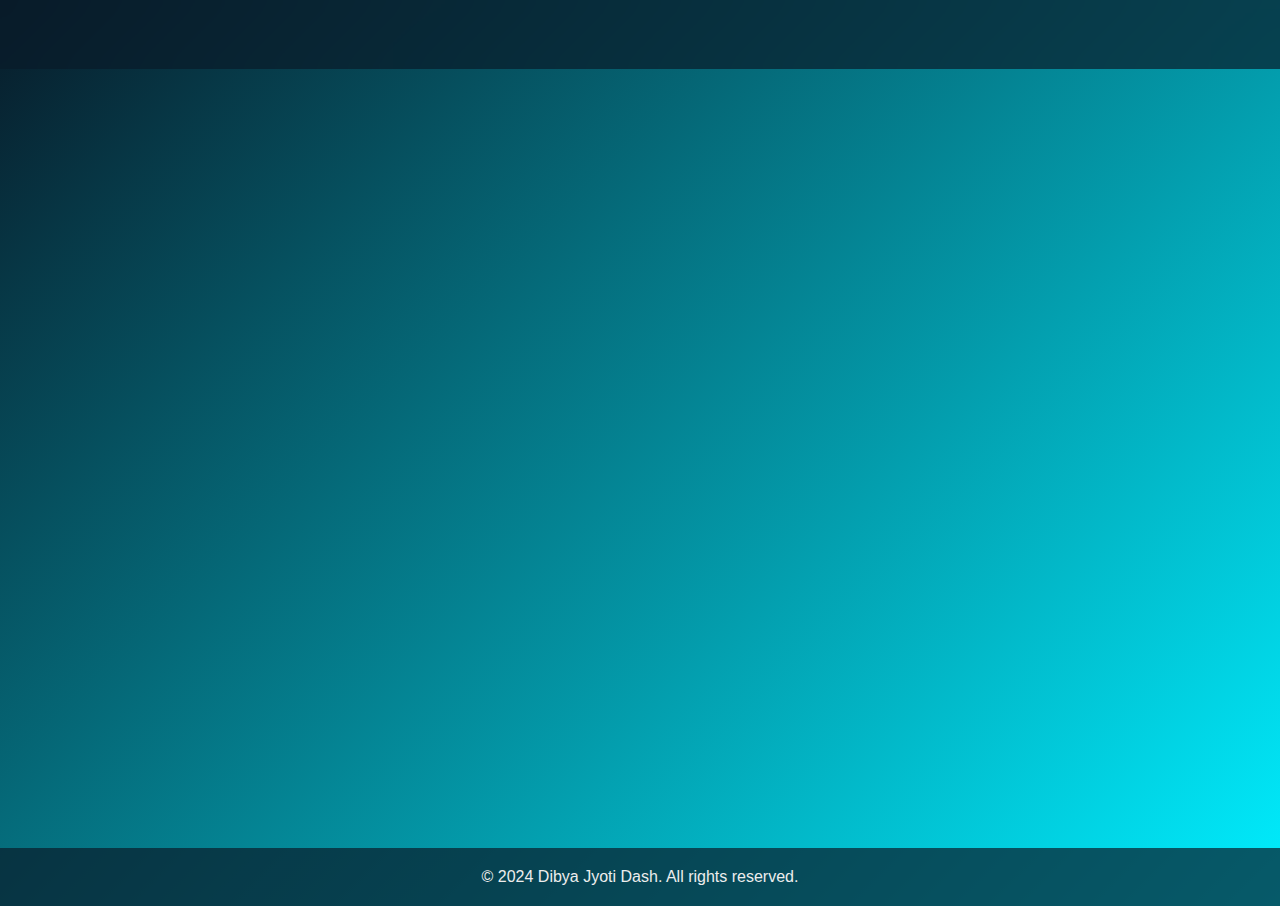
<file: about.html>
<!DOCTYPE html>
<html lang="en">
<head>
    <meta charset="UTF-8">
    <meta name="viewport" content="width=device-width, initial-scale=1.0">
    <title>About Dibya Jyoti Dash</title>
    <link rel="stylesheet" href="./about.css">
    <link href='https://unpkg.com/boxicons@2.1.4/css/boxicons.min.css' rel='stylesheet'>
</head>
<body>
    <header class="header">
        <a href="#" class="logo">Portfolio</a>
        <nav class="navbar">
            <div class="menu-icon">
                <i class='bx bx-menu'></i>
            </div>
            <ul class="nav-links">
                <li><a href="./index.html" style="--i:1" class="active">Home</a></li>
                <li><a href="./Skills.html" style="--i:2">Skills</a></li>
                <li><a href="Projects.html" style="--i:3">Projects</a></li>
                <li><a href="Contact.html" style="--i:4">Contact</a></li>
            </ul>
        </nav>
    </header>    

    <section class="about">
        <h1>About Me</h1>
        <div class="about-content">
            <div class="info-box personal-info">
                <h2>Personal Information</h2>
                <p><strong>Name:</strong> Dibya Jyoti Dash</p>
                <p><strong>Location:</strong> Cuttack, Odisha, India</p>
                <p><strong>Email:</strong> dibyajyotidash88@gmail.com</p>
                <p><strong>Phone:</strong> +91 7605989393</p>
            </div>
            <div class="info-box professional-info">
                <h2>Professional Details</h2>
                <p><strong>Education:</strong> Bachelor's degree in Computer Science and Engineering, Silicon University, Bhubaneswar</p>
                <p><strong>Skills:</strong> Programming languages (Java, Python, C++), Data Structures, Algorithms, Web Development</p>
                <p><strong>Interests:</strong> Artificial Intelligence, Machine Learning, Blockchain Technology</p>
            </div>
        </div>
        <div class="bio">
            <h2>Biography</h2>
            <p>I am a passionate and dedicated computer science student with a strong desire to excel in the field. Born and raised in Cuttack, Odisha, I have always been fascinated by technology and its potential to change the world.</p>
            <p>Currently pursuing my Bachelor's degree at Silicon University, Bhubaneswar, I am constantly expanding my knowledge and skills in various areas of computer science. My goal is to contribute to innovative projects and make a positive impact in the tech industry.</p>
        </div>
        <div class="resume-download">
            <a href="./Dibyajyoti_Dash_Resume.pdf" download class="btn-box">Download Resume</a>
        </div>
    </section>

    <footer>
        <p>&copy; 2024 Dibya Jyoti Dash. All rights reserved.</p>
    </footer>
    <script>
        document.querySelector('.menu-icon').addEventListener('click', function() {
            document.querySelector('.nav-links').classList.toggle('show');
        });        
    </script>
</body>
</html>
</file>
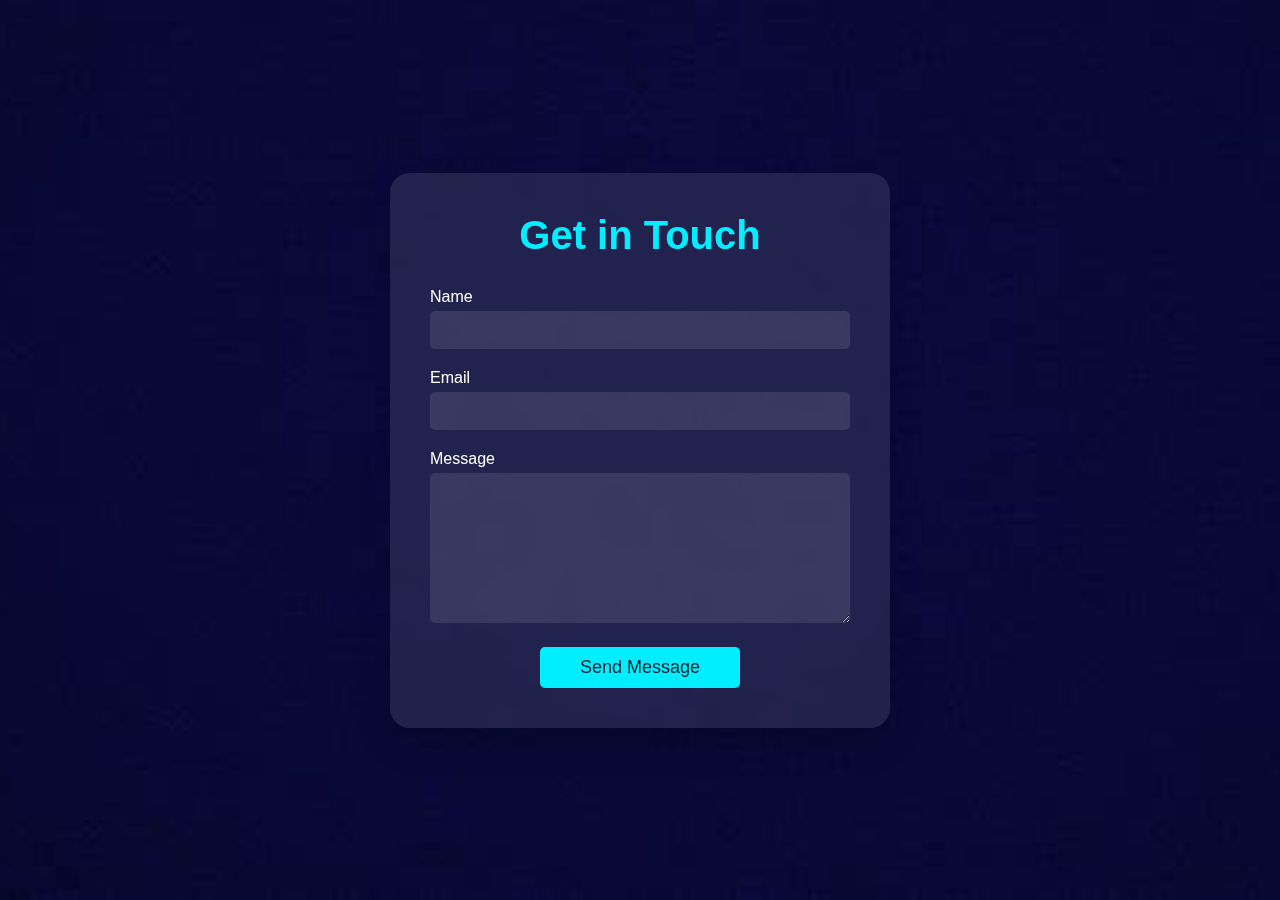
<file: Contact.html>
<!DOCTYPE html>
<html lang="en">
<head>
    <meta charset="UTF-8">
    <meta name="viewport" content="width=device-width, initial-scale=1.0">
    <title>Contact - Dibya Jyoti Dash</title>
    <link rel="stylesheet" href="./index.css">
    <link href='https://unpkg.com/boxicons@2.1.4/css/boxicons.min.css' rel='stylesheet'>
    <style>
        .contact-container {
            display: flex;
            justify-content: center;
            align-items: center;
            min-height: 100vh;
            padding: 20px;
        }
        .contact-form {
            background: rgba(255, 255, 255, 0.1);
            backdrop-filter: blur(10px);
            border-radius: 20px;
            padding: 40px;
            width: 100%;
            max-width: 500px;
            box-shadow: 0 15px 35px rgba(0, 0, 0, 0.2);
        }
        .contact-form h2 {
            color: #0ef;
            text-align: center;
            margin-bottom: 30px;
            font-size: 2.5em;
        }
        .form-group {
            margin-bottom: 20px;
        }
        .form-group label {
            display: block;
            margin-bottom: 5px;
            color: #fff;
        }
        .form-group input,
        .form-group textarea {
            width: 100%;
            padding: 10px;
            background: rgba(255, 255, 255, 0.1);
            border: none;
            border-radius: 5px;
            color: #fff;
            font-size: 16px;
        }
        .form-group textarea {
            height: 150px;
            resize: vertical;
        }
        .submit-btn {
            background: #0ef;
            color: #081b29;
            padding: 10px 20px;
            border: none;
            border-radius: 5px;
            font-size: 18px;
            cursor: pointer;
            transition: all 0.3s ease;
            display: block;
            margin: 0 auto;
            width: 200px;
        }        
        .submit-btn:hover {
            background: #fff;
            box-shadow: 0 0 10px #0ef, 0 0 40px #0ef;
        }
    </style>
</head>
<body>
    <header class="header">
        <a href="index.html" class="logo">Portfolio</a>
        <nav class="navbar">
            <div class="menu-icon">
                <i class='bx bx-menu'></i>
            </div>
            <ul class="nav-links">
                <li><a href="index.html" style="--i:1">Home</a></li>
                <li><a href="./Skills.html" style="--i:2">Skills</a></li>
                <li><a href="Projects.html" style="--i:3">Projects</a></li>
                <li><a href="Contact.html" style="--i:4" class="active">Contact</a></li>
            </ul>
        </nav>
    </header>

    <section class="contact-container">
        <div class="contact-form">
            <h2>Get in Touch</h2>
            <form action="#" method="POST">
                <div class="form-group">
                    <label for="name">Name</label>
                    <input type="text" id="name" name="name" required>
                </div>
                <div class="form-group">
                    <label for="email">Email</label>
                    <input type="email" id="email" name="email" required>
                </div>
                <div class="form-group">
                    <label for="message">Message</label>
                    <textarea id="message" name="message" required></textarea>
                </div>
                <button type="submit" class="submit-btn">Send Message</button>
            </form>
        </div>
    </section>
    <script src="./Main.js"></script>
</body>
</html>
</file>
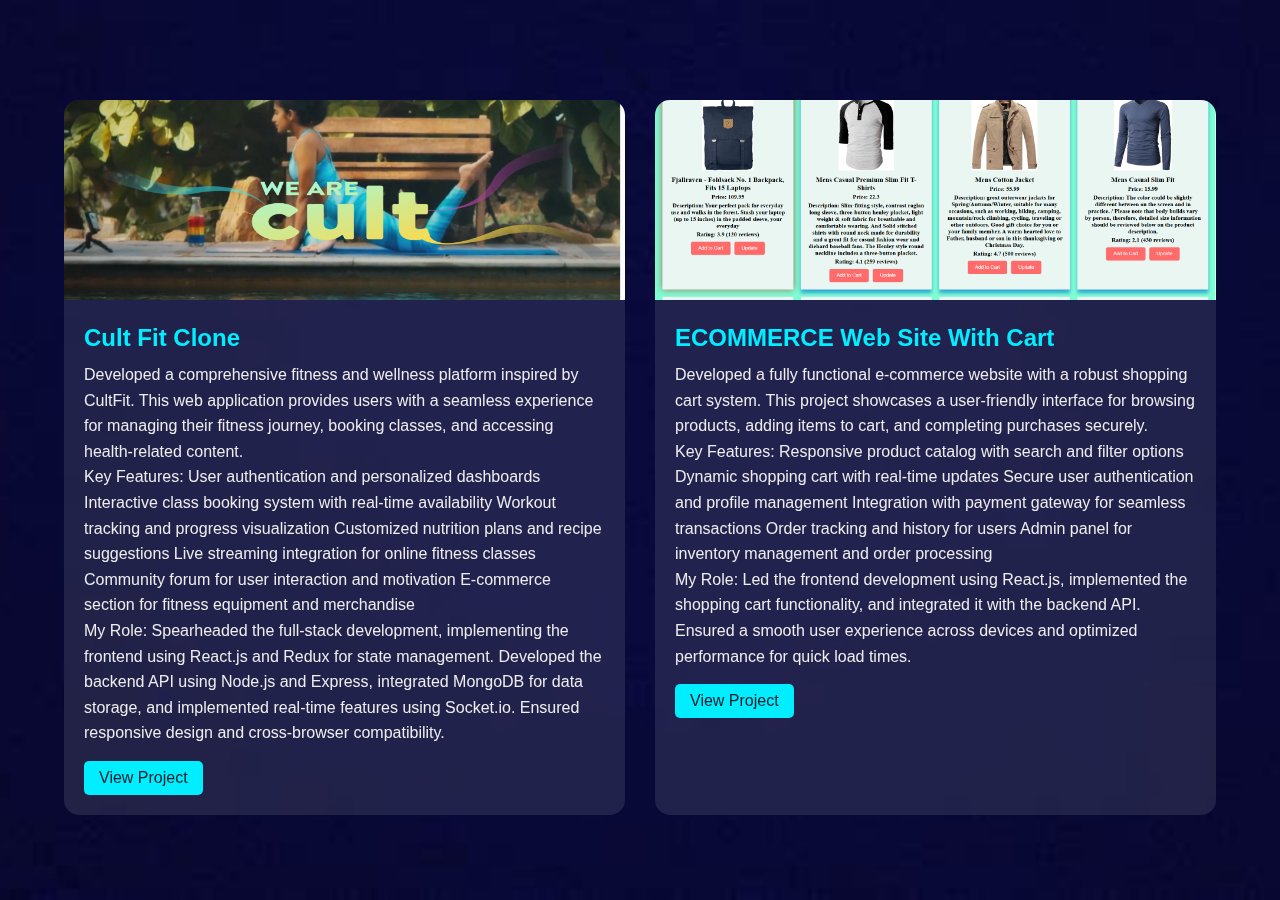
<file: Projects.html>
<!DOCTYPE html>
<html lang="en">
<head>
    <meta charset="UTF-8">
    <meta name="viewport" content="width=device-width, initial-scale=1.0">
    <title>Projects - Dibya Jyoti Dash</title>
    <link rel="stylesheet" href="./index.css">
    <link href='https://unpkg.com/boxicons@2.1.4/css/boxicons.min.css' rel='stylesheet'>
    <style>
        .projects-container {
            padding: 100px 5% 50px;
        }
        .projects-grid {
            display: grid;
            grid-template-columns: repeat(auto-fit, minmax(300px, 1fr));
            gap: 30px;
        }
        .project-card {
            background: rgba(255, 255, 255, 0.1);
            backdrop-filter: blur(10px);
            border-radius: 15px;
            overflow: hidden;
            transition: transform 0.3s ease, box-shadow 0.3s ease;
        }
        .project-card:hover {
            transform: translateY(-10px);
            box-shadow: 0 10px 20px rgba(0, 238, 255, 0.3);
        }
        .project-image {
            width: 100%;
            height: 200px;
            object-fit: cover;
        }
        .project-info {
            padding: 20px;
        }
        .project-title {
            color: #0ef;
            font-size: 1.5em;
            margin-bottom: 10px;
        }
        .project-description {
            color: #ededed;
            font-size: 1em;
            line-height: 1.6;
        }
        .project-link {
            display: inline-block;
            margin-top: 15px;
            padding: 8px 15px;
            background: #0ef;
            color: #081b29;
            text-decoration: none;
            border-radius: 5px;
            transition: background 0.3s ease;
        }
        .project-link:hover {
            background: #fff;
            box-shadow: 0 0 10px #0ef;
        }
    </style>
</head>
<body>
    <header class="header">
        <a href="index.html" class="logo">Portfolio</a>
        <nav class="navbar">
            <div class="menu-icon">
                <i class='bx bx-menu'></i>
            </div>
            <ul class="nav-links">
                <li><a href="index.html" style="--i:1">Home</a></li>
                <li><a href="./Skills.html" style="--i:2">Skills</a></li>
                <li><a href="Projects.html" style="--i:3" class="active">Projects</a></li>
                <li><a href="Contact.html" style="--i:4">Contact</a></li>
            </ul>
        </nav>
    </header>

    <section class="projects-container">
        <div class="projects-grid">
            <div class="project-card">
                <img src="./Screenshot 2024-09-18 163930.png" alt="Project 1" class="project-image">
                <div class="project-info">
                    <h3 class="project-title">Cult Fit Clone</h3>
                    <p class="project-description">Developed a comprehensive fitness and wellness platform inspired by CultFit. This web application provides users with a seamless experience for managing their fitness journey, booking classes, and accessing health-related content.

                        <br>Key Features:
                        
                        User authentication and personalized dashboards
                        Interactive class booking system with real-time availability
                        Workout tracking and progress visualization
                        Customized nutrition plans and recipe suggestions
                        Live streaming integration for online fitness classes
                        Community forum for user interaction and motivation
                        E-commerce section for fitness equipment and merchandise
                        <br>My Role: Spearheaded the full-stack development, implementing the frontend using React.js and Redux for state management. Developed the backend API using Node.js and Express, integrated MongoDB for data storage, and implemented real-time features using Socket.io. Ensured responsive design and cross-browser compatibility.</p>
                    <a href="#" class="project-link">View Project</a>
                </div>
            </div>
            <div class="project-card">
                <img src="./Screenshot 2024-09-18 164900.png" alt="Project 2" class="project-image">
                <div class="project-info">
                    <h3 class="project-title">ECOMMERCE Web Site With Cart</h3>
                    <p class="project-description">Developed a fully functional e-commerce website with a robust shopping cart system. This project showcases a user-friendly interface for browsing products, adding items to cart, and completing purchases securely.

                        <br>Key Features:
                        
                        Responsive product catalog with search and filter options
                        Dynamic shopping cart with real-time updates
                        Secure user authentication and profile management
                        Integration with payment gateway for seamless transactions
                        Order tracking and history for users
                        Admin panel for inventory management and order processing
                        <br>My Role: Led the frontend development using React.js, implemented the shopping cart functionality, and integrated it with the backend API. Ensured a smooth user experience across devices and optimized performance for quick load times.</p>
                    <a href="#" class="project-link">View Project</a>
                </div>
            </div>
        </div>
    </section>

    <script src="./Main.js"></script>
    <script>
        document.addEventListener('DOMContentLoaded', function() {
            const projectCards = document.querySelectorAll('.project-card');
            projectCards.forEach((card, index) => {
                card.style.animation = `fadeInUp 0.5s ease forwards ${index * 0.1}s`;
            });
        });
    </script>
</body>
</html>
</file>
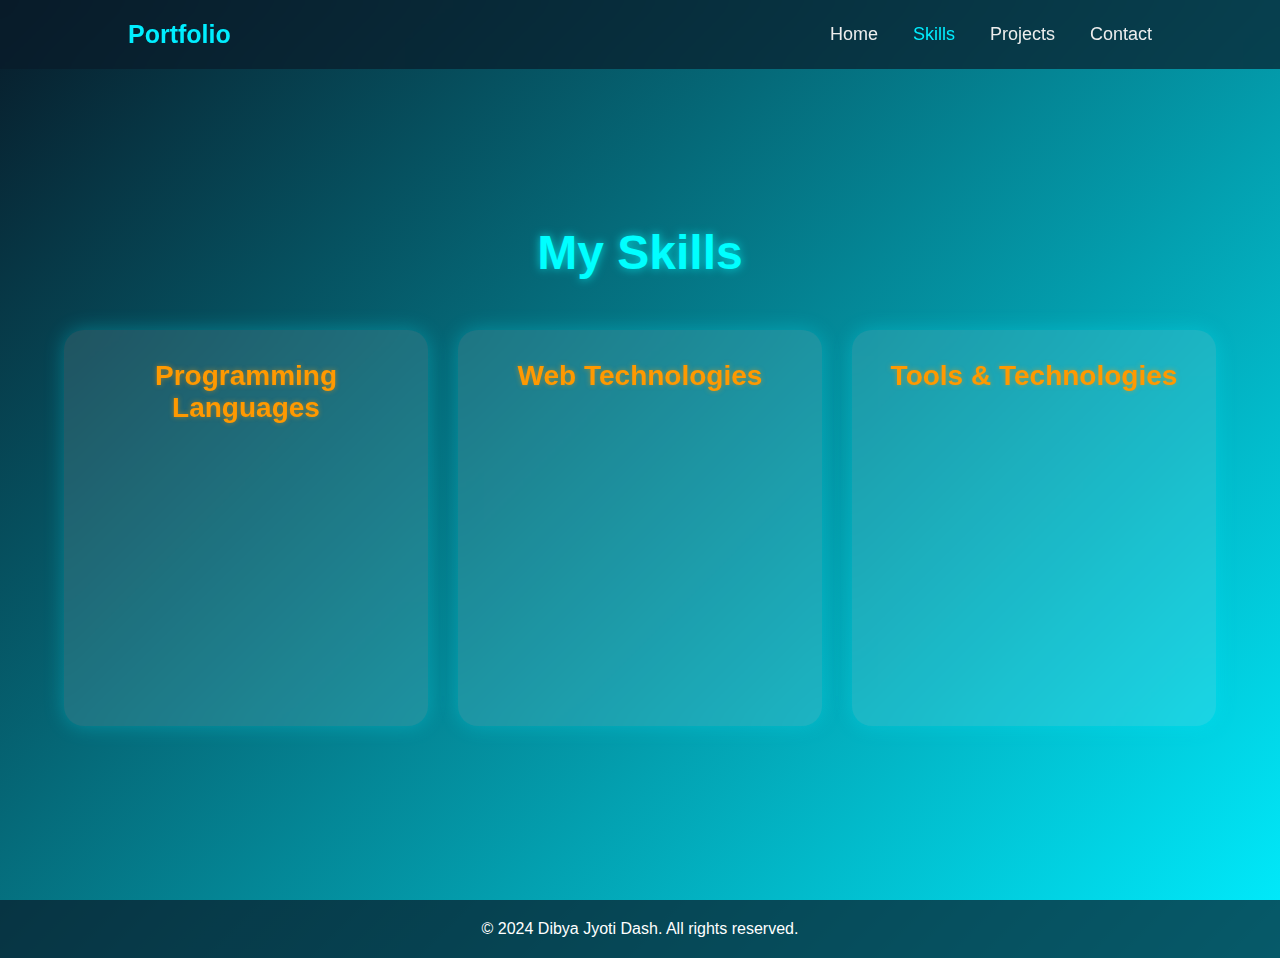
<file: Skills.html>
<!DOCTYPE html>
<html lang="en">
<head>
    <meta charset="UTF-8">
    <meta name="viewport" content="width=device-width, initial-scale=1.0">
    <title>Dibya Jyoti Dash - Skills</title>
    <link rel="stylesheet" href="./skills.css">
    <link href='https://unpkg.com/boxicons@2.1.4/css/boxicons.min.css' rel='stylesheet'>
</head>
<body>
    <header class="header">
        <a href="index.html" class="logo">Portfolio</a>
        <nav class="navbar">
            <div class="menu-icon">
                <i class='bx bx-menu'></i>
            </div>
            <ul class="nav-links">
                <li><a href="index.html">Home</a></li>
                <li><a href="#" class="active">Skills</a></li>
                <li><a href="./Projects.html">Projects</a></li>
                <li><a href="./Contact.html">Contact</a></li>
            </ul>
        </nav>
    </header>
    <section class="skills">
        <h1>My Skills</h1>
        <div class="skills-container">
            <div class="skill-category">
                <h2>Programming Languages</h2>
                <div class="skill-items">
                    <div class="skill-item" style="--i:1;">
                        <i class='bx bxl-java'></i>
                        <span>Java</span>
                        <div class="skill-level">90%</div>
                        <div class="skill-progress" style="--percent: 90%;"></div>
                    </div>
                    <div class="skill-item" style="--i:2;">
                        <i class='bx bxl-python'></i>
                        <span>Python</span>
                        <div class="skill-level">85%</div>
                        <div class="skill-progress" style="--percent: 85%;"></div>
                    </div>
                    <div class="skill-item" style="--i:3;">
                        <i class='bx bxl-c-plus-plus'></i>
                        <span>C++</span>
                        <div class="skill-level">80%</div>
                        <div class="skill-progress" style="--percent: 80%;"></div>
                    </div>
                </div>
            </div>
            <div class="skill-category">
                <h2>Web Technologies</h2>
                <div class="skill-items">
                    <div class="skill-item" style="--i:4;">
                        <i class='bx bxl-html5'></i>
                        <span>HTML5</span>
                        <div class="skill-level">95%</div>
                        <div class="skill-progress" style="--percent: 95%;"></div>
                    </div>
                    <div class="skill-item" style="--i:5;">
                        <i class='bx bxl-css3'></i>
                        <span>CSS3</span>
                        <div class="skill-level">90%</div>
                        <div class="skill-progress" style="--percent: 90%;"></div>
                    </div>
                    <div class="skill-item" style="--i:6;">
                        <i class='bx bxl-javascript'></i>
                        <span>JavaScript</span>
                        <div class="skill-level">85%</div>
                        <div class="skill-progress" style="--percent: 85%;"></div>
                    </div>
                </div>
            </div>
            <div class="skill-category">
                <h2>Tools & Technologies</h2>
                <div class="skill-items">
                    <div class="skill-item" style="--i:7;">
                        <i class='bx bxl-git'></i>
                        <span>Git</span>
                        <div class="skill-level">88%</div>
                        <div class="skill-progress" style="--percent: 88%;"></div>
                    </div>
                    <div class="skill-item" style="--i:8;">
                        <i class='bx bxl-github'></i>
                        <span>GitHub</span>
                        <div class="skill-level">92%</div>
                        <div class="skill-progress" style="--percent: 92%;"></div>
                    </div>
                </div>
            </div>
        </div>
    </section>

    <footer>
        <p>&copy; 2024 Dibya Jyoti Dash. All rights reserved.</p>
    </footer>
    <script>
        document.querySelector('.menu-icon').addEventListener('click', function() {
            document.querySelector('.nav-links').classList.toggle('show');
        });        
    </script>
</body>
</html>
</file>
<file: about.css>
* {
    margin: 0;
    padding: 0;
    box-sizing: border-box;
    font-family: 'poppins', sans-serif;
}

body {
    background: linear-gradient(135deg, #081b29, #0ef);
    color: #ededed;
    min-height: 100vh;
    display: flex;
    flex-direction: column;
}

.header {
    position: fixed;
    top: 0;
    left: 0;
    width: 100%;
    padding: 20px 5%;
    background: rgba(8, 27, 41, 0.7);
    backdrop-filter: blur(10px);
    display: flex;
    justify-content: space-between;
    align-items: center;
    z-index: 100;
}

.logo {
    font-size: 25px;
    color: #0ef;
    text-decoration: none;
    font-weight: 600;
    opacity: 0;
    animation: slideRight 1s ease forwards;
}

.navbar {
    display: flex;
    align-items: center;
}

.menu-icon {
    display: none;
    font-size: 24px;
    cursor: pointer;
    color: #0ef;
}

.nav-links {
    display: flex;
    list-style: none;
}

.nav-links li {
    margin-left: 35px;
}

.nav-links a {
    font-size: 18px;
    color: #ededed;
    text-decoration: none;
    font-weight: 500;
    transition: .3s;
    opacity: 0;
    animation: slideTop .5s ease forwards;
    animation-delay: calc(0.2s * var(--i));
}

.nav-links a:hover, .nav-links a.active {
    color: #0ef;
}

.about {
    padding: 100px 5% 50px;
    flex-grow: 1;
}

.about h1 {
    font-size: 48px;
    color: #0ef;
    margin-bottom: 30px;
    text-align: center;
    opacity: 0;
    animation: slideBottom 1s ease forwards;
}

.about-content {
    display: flex;
    justify-content: space-between;
    align-items: flex-start;
    flex-wrap: wrap;
    gap: 30px;
}

.info-box {
    flex: 1 1 300px;
    background: rgba(255, 255, 255, 0.1);
    border-radius: 20px;
    padding: 30px;
    backdrop-filter: blur(10px);
    box-shadow: 0 0 20px rgba(0, 238, 255, 0.3);
    opacity: 0;
    animation: slideLeft 1s ease forwards;
    animation-delay: 0.5s;
}

.info-box h2 {
    font-size: 24px;
    color: #0ef;
    margin-bottom: 20px;
}

.info-box p {
    margin-bottom: 15px;
    font-size: 16px;
}

.bio {
    width: 100%;
    background: rgba(255, 255, 255, 0.1);
    border-radius: 20px;
    padding: 30px;
    margin-top: 30px;
    backdrop-filter: blur(10px);
    box-shadow: 0 0 20px rgba(0, 238, 255, 0.3);
    opacity: 0;
    animation: slideRight 1s ease forwards;
    animation-delay: 0.7s;
}

.bio h2 {
    font-size: 24px;
    color: #0ef;
    margin-bottom: 20px;
}

.bio p {
    margin-bottom: 15px;
    font-size: 16px;
    line-height: 1.6;
}

.resume-download {
    text-align: center;
    margin-top: 40px;
    opacity: 0;
    animation: slideBottom 1s ease forwards;
    animation-delay: 1s;
}

.btn-box {
    display: inline-block;
    padding: 12px 28px;
    background: #0ef;
    border-radius: 40px;
    font-size: 16px;
    color: #081b29;
    letter-spacing: 1px;
    text-decoration: none;
    font-weight: 600;
    box-shadow: 0 0 5px #0ef, 0 0 25px #0ef;
    transition: all 0.3s ease;
}

.btn-box:hover {
    background: #fff;
    color: #081b29;
    box-shadow: 0 0 5px #fff, 0 0 25px #fff, 0 0 50px #fff, 0 0 100px #fff;
}

footer {
    text-align: center;
    padding: 20px;
    background: rgba(8, 27, 41, 0.7);
    margin-top: auto;
}

@media (max-width: 1024px) {
    .about h1 {
        font-size: 40px;
    }
    .info-box, .bio {
        padding: 25px;
    }
}

@media (max-width: 768px) {
    .header {
        padding: 15px 5%;
    }
    .menu-icon {
        display: block;
    }
    .nav-links {
        display: none;
        position: absolute;
        top: 70px;
        left: 0;
        width: 100%;
        background: rgba(8, 27, 41, 0.9);
        flex-direction: column;
        align-items: center;
        padding: 20px 0;
    }
    .nav-links.show {
        display: flex;
    }
    .nav-links li {
        margin: 10px 0;
    }
    .about {
        padding: 80px 5% 40px;
    }
    .about h1 {
        font-size: 36px;
    }
    .info-box h2, .bio h2 {
        font-size: 22px;
    }
    .info-box p, .bio p {
        font-size: 14px;
    }
    .btn-box {
        padding: 10px 24px;
        font-size: 14px;
    }
}

@media (max-width: 480px) {
    .logo {
        font-size: 22px;
    }
    .nav-links a {
        font-size: 14px;
    }
    .about h1 {
        font-size: 30px;
    }
    .info-box, .bio {
        padding: 20px;
    }
    .info-box h2, .bio h2 {
        font-size: 20px;
    }
    .btn-box {
        padding: 8px 20px;
        font-size: 13px;
    }
}

@keyframes slideRight {
    0% {
        transform: translateX(-100px);
        opacity: 0;
    }
    100% {
        transform: translateX(0px);
        opacity: 1;
    }
}

@keyframes slideTop {
    0% {
        transform: translateY(100px);
        opacity: 0;
    }
    100% {
        transform: translateY(0px);
        opacity: 1;
    }
}

@keyframes slideBottom {
    0% {
        transform: translateY(-100px);
        opacity: 0;
    }
    100% {
        transform: translateY(0px);
        opacity: 1;
    }
}

@keyframes slideLeft {
    0% {
        transform: translateX(100px);
        opacity: 0;
    }
    100% {
        transform: translateX(0px);
        opacity: 1;
    }
}
</file>
<file: index.css>
* {
    margin: 0;
    padding: 0;
    box-sizing: border-box;
    font-family: 'poppins',sans-serif;
}
body {
    color: #ededed;
    background: url(./OIP.jpeg) no-repeat center center fixed;
    background-size: cover;
}
.header {
    position: fixed;
    top: 0;
    left: 0;
    width: 100%;
    padding: 20px 10%;
    background: transparent;
    display: flex;
    justify-content: space-between;
    align-items: center;
    z-index: 100;
}
.logo {
    position: relative;
    font-size: 25px;
    color: #fff;
    text-decoration: none;
    font-weight: 600;
    cursor: default;
    opacity: 0;
    animation: slideRight 1s ease forwards;
}
.navbar {
    display: flex;
    align-items: center;
}
.menu-icon {
    display: none;
    font-size: 24px;
    cursor: pointer;
}

.nav-links {
    display: flex;
    list-style: none;
}
.nav-links li {
    margin-left: 35px;
}

.nav-links a {
    font-size: 18px;
    color: #fff;
    text-decoration: none;
    font-weight: 500;
    transition: .3s;
    opacity: 0;
    animation: slideTop .5s ease forwards;
    animation-delay: calc(0.2s * var(--i));
}

.nav-links a:hover {
    color: #0ef;
}

.home {
    position: relative;
    width: 100%;
    height: 100vh;
    display: flex;
    justify-content: center;
    align-items: center;
    padding: 70px 10% 0;    
}

.home-content {
    display: flex;
    flex-direction: row;
    align-items: center;
    justify-content: space-between;
    max-width: 1200px;
    width: 100%;
    gap: 40px;
}

.text-content {
    flex: 1;
    max-width: 600px;
}

.text-content > * {
    margin-bottom: 15px;
}

.home-content h3 {
    font-size: 32px;
    font-weight: 700;
    opacity: 0;
    animation: slideBottom 1s ease forwards;
    animation-delay: 0.7s;
}

.home-content h3:nth-of-type(2) {
    margin-bottom: 30px;
    animation: slideTop 1s ease forwards;
    animation-delay: 0.7s;
}

.home-content span {
    color: #0ef;
}

.home-content h1 {
    font-size: 56px;
    font-weight: 700;
    margin: -3px 0;
    opacity: 0;
    animation: slideRight 1s ease forwards;
    animation-delay: 1s;
}

.home-content p {
    font-size: 16px;
    opacity: 0;
    animation: slideLeft 1s ease forwards;
    animation-delay: 1s;
}

.home-sci {
    margin-top: 20px;
}

.home-sci a {
    display: inline-flex;
    justify-content: center;
    align-items: center;
    width: 40px;
    height: 40px;
    background: transparent;
    border: 2px solid #0ef;
    border-radius: 50%;
    font-size: 20px;
    color: #0ef;
    text-decoration: none;
    margin-right: 15px;
    transition: .5s ease;
    opacity: 0;
    animation: slideLeft 1s ease forwards;
    animation-delay: calc(.2s * var(--i));
}

.home-sci a:hover {
    background: #0ef;
    color: #081b29;
    box-shadow: 0 0 20px #0ef;
}

.btn-box {
    display: inline-block;
    padding: 12px 28px;
    background: #0ef;
    border-radius: 40px;
    font-size: 16px;
    color: #081b29;
    letter-spacing: 1px;
    text-decoration: none;
    font-weight: 600;
    opacity: 0;
    animation: slideTop 1s ease forwards;
    animation-delay: 2s;
    box-shadow: 0 0 5px #0ef, 0 0 25px #0ef;
    transition: all 0.3s ease;
}

.btn-box:hover {
    box-shadow: 0 0 5px cyan, 0 0 25px #0ef, 0 0 50px #0ef, 0 0 100px #0ef;
}

.profile-image {
    flex: 0 0 300px;
    opacity: 0;
    animation: slideRight 1s ease forwards;
    animation-delay: 1.2s;
}

.profile-image img {
    width: 450px;
    height: 450px;
    object-fit: cover;
    border-radius: 50%;
    border: 3px solid #0ef;
    box-shadow: 0 0 20px rgba(0, 238, 255, 0.3);
    transition: .5s ease;
}

.profile-image img:hover {
    transform: scale(1.05);
    box-shadow: 0 0 30px rgba(0, 238, 255, 0.5), 0 0 50px rgba(0, 238, 255, 0.5), 0 0 100px rgba(0, 238, 255, 0.5);
}

@keyframes slideRight {
    0% {
        transform: translateX(-100px);
        opacity: 0;
    }
    100% {
        transform: translateX(0px);
        opacity: 1;
    }
}

@keyframes slideTop {
    0% {
        transform: translateY(100px);
        opacity: 0;
    }
    100% {
        transform: translateY(0px);
        opacity: 1;
    }
}

@keyframes slideBottom {
    0% {
        transform: translateY(-100px);
        opacity: 0;
    }
    100% {
        transform: translateY(0px);
        opacity: 1;
    }
}

@keyframes slideLeft {
    0% {
        transform: translateX(100px);
        opacity: 0;
    }
    100% {
        transform: translateX(0px);
        opacity: 1;
    }
}
@keyframes fadeInUp {
    from {
        opacity: 0;
        transform: translateY(20px);
    }
    to {
        opacity: 1;
        transform: translateY(0);
    }
}

@media (max-width: 1024px) {
    .home-content {
        flex-direction: column;
        align-items: center;
    }

    .profile-image {
        margin-top: 80px;
        margin-bottom: 30px;
    }

    .profile-image img {
        width: 300px;
        height: 300px;
    }

    .text-content {
        text-align: center;
    }
}

@media (max-width: 768px) {
    .header {
        padding: 20px 5%;
    }

    .menu-icon {
        display: block;
    }

    .nav-links {
        display: none;
        position: absolute;
        top: 70px;
        left: 0;
        width: 100%;
        background: rgba(0, 0, 0, 0.8);
        flex-direction: column;
        align-items: center;
        padding: 20px 0;
    }

    .nav-links.show {
        display: flex;
    }

    .nav-links li {
        margin: 10px 0;
    }

    .home-content h1 {
        font-size: 36px;
    }

    .home-content h3 {
        font-size: 24px;
    }

    .home-content p {
        font-size: 14px;
    }

    .btn-box {
        font-size: 14px;
        padding: 10px 20px;
    }

    .profile-image {
        margin-top: 100px;
    }

    .profile-image img {
        width: 350px;
        height: 350px;
    }
}

@media (max-width: 480px) {
    .profile-image {
        margin-top: 300px;
    }

    .profile-image img {
        width: 250px;
        height: 250px;
    }

    .home-content h1 {
        font-size: 28px;
    }

    .home-content h3 {
        font-size: 20px;
    }

    .home-sci a {
        width: 35px;
        height: 35px;
        font-size: 18px;
    }
}

@media (max-width: 320px) {
    .profile-image {
        margin-top: 300px;
    }

    .profile-image img {
        width: 250px;
        height: 250px;
    }

    .home-content h1 {
        font-size: 24px;
    }

    .home-content h3 {
        font-size: 18px;
    }

    .home-content p {
        font-size: 12px;
    }

    .btn-box {
        font-size: 12px;
        padding: 8px 16px;
    }
}
</file>
<file: skills.css>
* {
    margin: 0;
    padding: 0;
    box-sizing: border-box;
    font-family: 'poppins', sans-serif;
}

body {
    background: linear-gradient(135deg, #081b29, #0ef);
    color: #ffffff;
    min-height: 100vh;
    display: flex;
    flex-direction: column;
}

.header {
    position: fixed;
    top: 0;
    left: 0;
    width: 100%;
    padding: 20px 10%;
    background: rgba(8, 27, 41, 0.7);
    backdrop-filter: blur(10px);
    display: flex;
    justify-content: space-between;
    align-items: center;
    z-index: 100;
}

.logo {
    font-size: 25px;
    color: #0ef;
    text-decoration: none;
    font-weight: 600;
}

.navbar {
    display: flex;
    align-items: center;
}

.menu-icon {
    display: none;
    font-size: 24px;
    cursor: pointer;
    color: #0ef;
}

.nav-links {
    display: flex;
    list-style: none;
}

.nav-links li {
    margin-left: 35px;
}

.nav-links a {
    font-size: 18px;
    color: #ededed;
    text-decoration: none;
    font-weight: 500;
    transition: .3s;
}

.nav-links a:hover, .nav-links a.active {
    color: #0ef;
}

.skills {
    padding: 100px 5% 50px;
    flex-grow: 1;
    display: flex;
    flex-direction: column;
    justify-content: center;
    min-height: 100vh;
}

.skills h1 {
    font-size: 48px;
    color: #00ffff;
    margin-bottom: 50px;
    text-align: center;
    text-shadow: 0 0 10px rgba(0, 255, 255, 0.7);
}

.skills-container {
    display: flex;
    flex-wrap: wrap;
    justify-content: space-around;
    gap: 30px;
}

.skill-category {
    background: rgba(255, 255, 255, 0.1);
    border-radius: 20px;
    padding: 30px;
    backdrop-filter: blur(10px);
    box-shadow: 0 0 20px rgba(0, 238, 255, 0.3);
    flex: 1;
    min-width: 300px;
    transition: transform 0.3s ease, box-shadow 0.3s ease;
}

.skill-category:hover {
    transform: translateY(-10px);
    box-shadow: 0 10px 30px rgba(0, 238, 255, 0.5);
}

.skill-category h2 {
    font-size: 28px;
    color: #ff9900;
    margin-bottom: 20px;
    text-align: center;
    text-shadow: 0 0 5px rgba(255, 153, 0, 0.5);
}

.skill-items {
    display: flex;
    flex-wrap: wrap;
    justify-content: center;
    gap: 20px;
}

.skill-item {
    display: flex;
    flex-direction: column;
    align-items: center;
    opacity: 0;
    animation: fadeIn 0.5s ease forwards;
    animation-delay: calc(0.1s * var(--i));
    position: relative;
}

.skill-item i {
    font-size: 48px;
    color: #0ef;
    margin-bottom: 10px;
    transition: transform 0.3s ease;
}

.skill-item:hover i {
    transform: scale(1.2);
}

.skill-item span {
    font-size: 18px;
    color: #f0f0f0;
    margin-bottom: 5px;
    text-shadow: 1px 1px 2px rgba(0, 0, 0, 0.5);
}

.skill-level {
    font-size: 16px;
    color: #00ff00;
    text-shadow: 0 0 3px rgba(0, 255, 0, 0.5);
    margin-top: 5px;
    text-align: center;
}

.skill-progress {
    width: 100px;
    height: 4px;
    background: rgba(255, 255, 255, 0.2);
    border-radius: 2px;
    overflow: hidden;
    margin-top: 5px;
    position: relative;
}

.skill-progress::before {
    content: '';
    position: absolute;
    top: 0;
    left: 0;
    height: 100%;
    background: #0ef;
    width: var(--percent);
    animation: fillBar 1s ease-out forwards;
}

footer {
    text-align: center;
    padding: 20px;
    background: rgba(8, 27, 41, 0.7);
    margin-top: auto;
}

@keyframes fadeIn {
    from {
        opacity: 0;
        transform: translateY(20px);
    }
    to {
        opacity: 1;
        transform: translateY(0);
    }
}

@keyframes fillBar {
    from { width: 0; }
    to { width: var(--percent); }
}

@media (max-width: 1024px) {
    .skills h1 {
        font-size: 40px;
    }
    .skill-category {
        padding: 25px;
    }
}

@media (max-width: 768px) {
    .header {
        padding: 15px 5%;
    }
    .menu-icon {
        display: block;
    }
    .nav-links {
        display: none;
        position: absolute;
        top: 70px;
        left: 0;
        width: 100%;
        background: rgba(8, 27, 41, 0.9);
        flex-direction: column;
        align-items: center;
        padding: 20px 0;
    }
    .nav-links.show {
        display: flex;
    }
    .nav-links li {
        margin: 10px 0;
    }
    .skills {
        padding: 80px 5% 40px;
    }
    .skills h1 {
        font-size: 36px;
    }
    .skills-container {
        flex-direction: column;
    }
    .skill-category {
        margin-bottom: 30px;
    }
}

@media (max-width: 480px) {
    .logo {
        font-size: 22px;
    }
    .nav-links a {
        font-size: 16px;
    }
    .skills h1 {
        font-size: 30px;
    }
    .skill-category h2 {
        font-size: 24px;
    }
    .skill-item i {
        font-size: 40px;
    }
    .skill-item span {
        font-size: 16px;
    }
}
</file>
